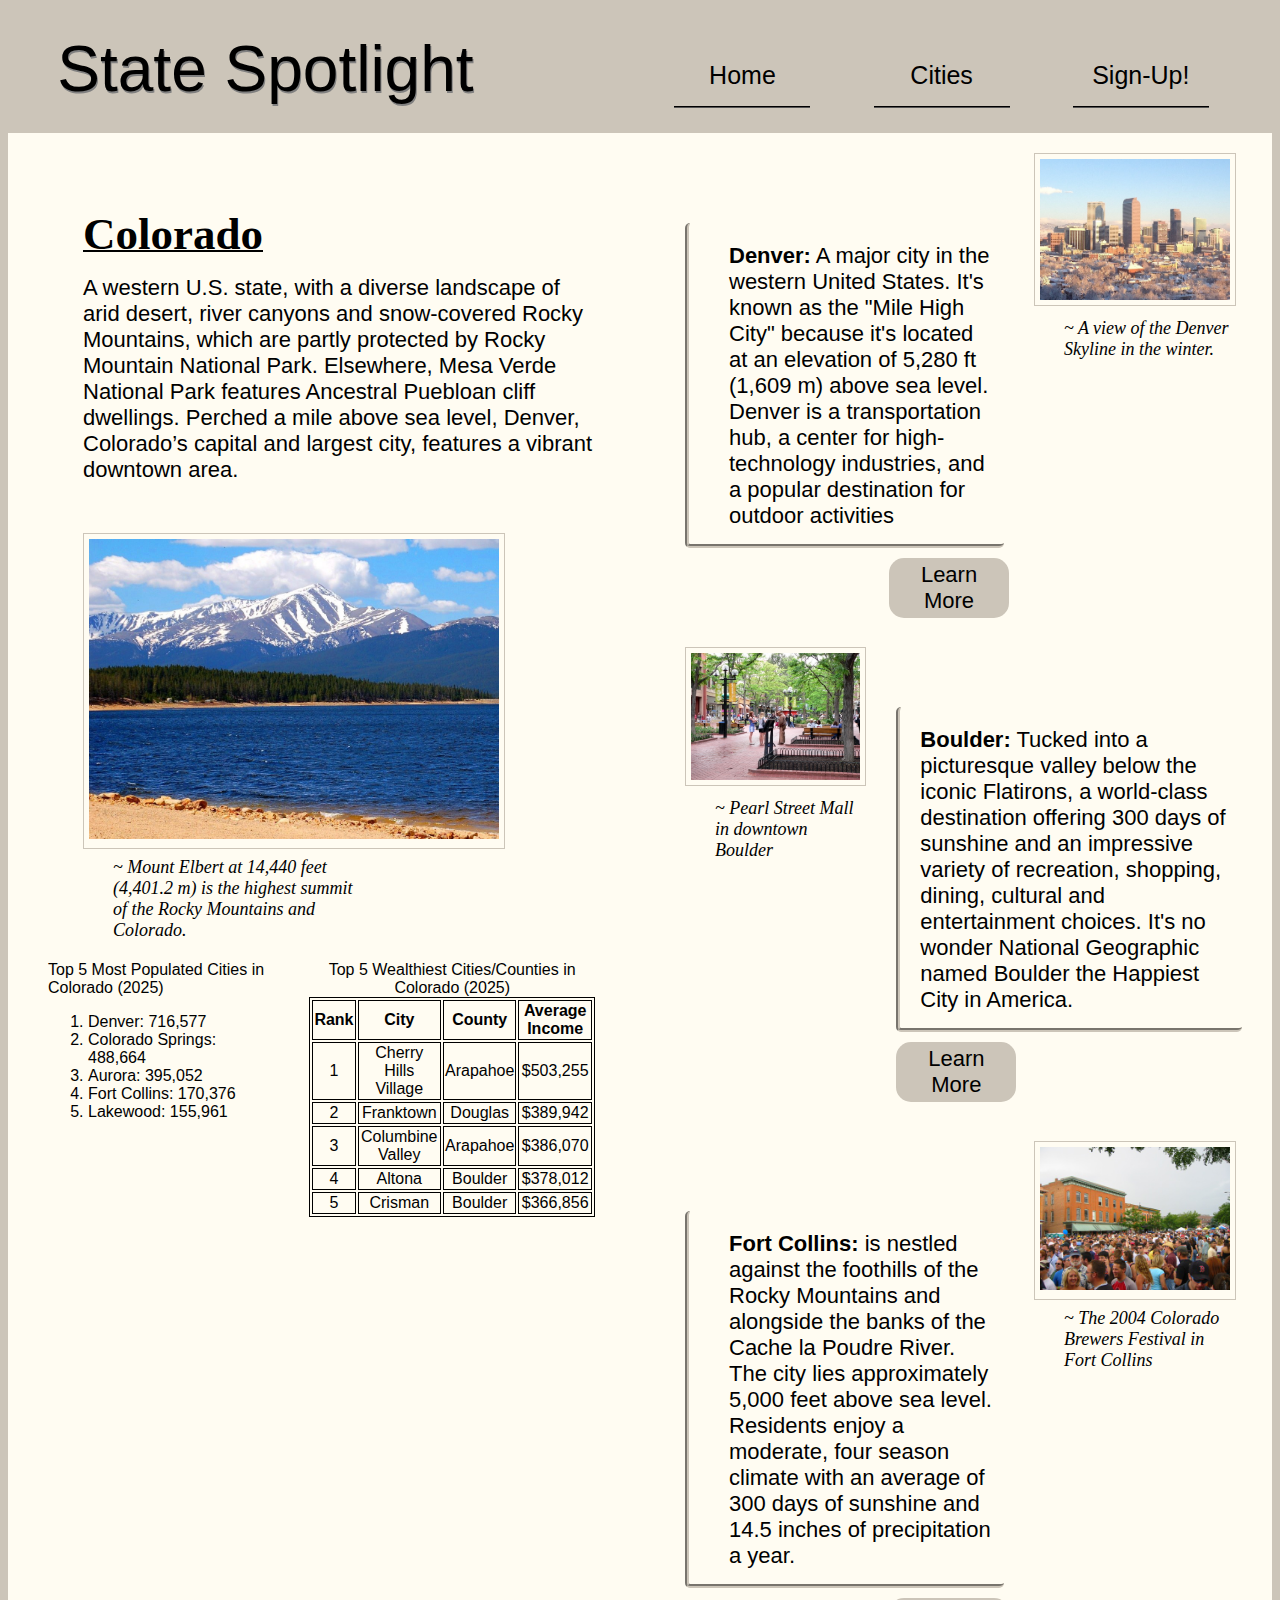
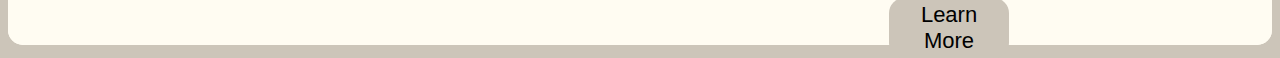
<file: index.html>
<!DOCTYPE html>
<html lang="en">
<head>
    <meta charset="UTF-8">
    <meta name="viewport" content="width=device-width, initial-scale=1.0">
    <link rel="stylesheet" href="styles.css">
    <link rel="icon" type="image/x-icon" href='..\\favicon.ico'>
    <title>State Spotlight: Home</title>
</head>
<body>
    <div id="wrapper">
        <div id="header-wrapper">
            <header>
                <div id="head-1">
                    <div>
                        <h1 id="banner">State Spotlight</h1>
                    </div>
                    
                </div>
                
                <div id="head-2">
                    <nav>
                        <div id="nav">
                            <div>
                                <a href="index.html"><button id="home" class="navBtns">Home</button></a>
                            </div>
                            
                            <div id="citiesDropDown">
                                
                                <ul>
                                    <a id="citiesTag"><button id="home" class="navBtnsP">Cities</button></a>
                                    <li id="capitalCity"><a href="denver.html"><button id="home" class="navBtns">Denver</button></a></li>
                                    <li id="city2"><a href="boulder.html"><button id="home" class="navBtns">Boulder</button></a></li>
                                    <li id="city3"><a href="fortCollins.html"><button id="home" class="navBtns">Fort Collins</button></a></li>
                                </ul>
                            </div>
                            <div>
                                <a href="signUp.html" id="sign"><button id="home" class="navBtns">Sign-Up!</button></a> 
                            </div>
                            
                        </div>
                    </nav> 
                </div>
            </header>
        </div>

        <div id="main-wrapper">
            <div id="main-half-1">
                <div id="stateTitle">
                    <h1 id="main-half-1-header">Colorado</h1>
                    <section id="main-half-1-section">A western U.S. state, with a diverse landscape of arid desert, river canyons and snow-covered Rocky Mountains, which are partly protected by Rocky Mountain National Park. Elsewhere, Mesa Verde National Park features Ancestral Puebloan cliff dwellings. Perched a mile above sea level, Denver, Colorado’s capital and largest city, features a vibrant downtown area.</section>
                </div>
                <div id="main-half-1-img-div">
                    <div class="imgBorder">
                        <img src="images/Mt._Elbert.jpg" alt="Mount Elbert at 14,440 feet (4,401.2 m) is the highest summit of the Rocky Mountains and Colorado." width="800px">
                    </div>
                    <aside id="main-half-1-aside">~ Mount Elbert at 14,440 feet (4,401.2 m) is the highest summit of the Rocky Mountains and Colorado.</aside>
                </div>
                <div id="ol-table">
                    <div id="ol">
                        <figure>
                            <figcaption>Top 5 Most Populated Cities in Colorado (2025)</figcaption>
                            <ol>
                                <li>Denver: 716,577</li>
                                <li>Colorado Springs: 488,664</li>
                                <li>Aurora: 395,052</li>
                                <li>Fort Collins: 170,376</li>
                                <li>Lakewood: 155,961</li>
                            </ol>
                        </figure>
                    </div>
                    <div id="table">
                        <table>
                            <caption>Top 5 Wealthiest Cities/Counties in Colorado (2025)</caption>
                            <tr>
                                <th>Rank</th>
                                <th>City</th>
                                <th>County</th>
                                <th>Average Income</th>
                            </tr>
                            <tr>
                                <td>1</td>
                                <td>Cherry Hills Village</td>
                                <td>Arapahoe</td>
                                <td>$503,255</td>
                            </tr>
                            <tr>
                                <td>2</td>
                                <td>Franktown</td>
                                <td>Douglas</td>
                                <td>$389,942</td>
                            </tr>
                            <tr>
                                <td>3</td>
                                <td>Columbine Valley</td>
                                <td>Arapahoe</td>
                                <td>$386,070</td>
                            </tr>
                            <tr>
                                <td>4</td>
                                <td>Altona</td>
                                <td>Boulder</td>
                                <td>$378,012</td>
                            </tr>
                            <tr>
                                <td>5</td>
                                <td>Crisman</td>
                                <td>Boulder</td>
                                <td>$366,856</td>
                            </tr>
                        </table> 
                    </div>
                </div>
            </div>

            <div id="main-half-2">
                <div id="main-half-2-p1" class="main-half-2-flex">
                    <div id="main-half-2-infoAndButton" class="frame-style-1-flex">
                        <section><h4>Denver:</h4> A major city in the western United States. It's known as the "Mile High City" because it's located at an elevation of 5,280 ft (1,609 m) above sea level. Denver is a transportation hub, a center for high-technology industries, and a popular destination for outdoor activities</section>
                        <a href="denver.html"><button id="learnMoreDenver">Learn More</button></a>
                    </div>
                    <div id="main-half-2-img" class="frame-style-1-flex">
                        <div class="imgBorder">
                            <img id="main-denver-img" src="images/Denver-main.jpg" alt="Image of the Denver City Skyline">
                        </div>
                        <aside id="main-half-2-aside">~ A view of the Denver Skyline in the winter.</aside>
                    </div>
                </div>

                <div id="main-half-2-p2" class="main-half-2-flex">
                    <div id="main-half-2-img" class="frame-style-1-flex">
                        <div class="imgBorder">
                            <img id="main-boulder-img" src="images/Pearl_Street_Mall.jpg" alt="Pearl Street Mall in downtown Boulder">
                        </div>
                        <aside id="main-half-2-aside">~ Pearl Street Mall in downtown Boulder</aside>
                    </div>
                    <div id="main-half-2-p2-infoAndButton" class="frame-style-1-flex">
                        <section><h4>Boulder:</h4> Tucked into a picturesque valley below the iconic Flatirons, a world-class destination offering 300 days of sunshine and an impressive variety of recreation, shopping, dining, cultural and entertainment choices. It's no wonder National Geographic named Boulder the Happiest City in America.</section>
                        <a href="boulder.html"><button id="learnMoreBoulder">Learn More</button></a>
                    </div>
                </div>

                <div id="main-half-2-p3" class="main-half-2-flex">
                    <div id="main-half-2-infoAndButton" class="frame-style-1-flex">
                        <section><h4>Fort Collins:</h4> is nestled against the foothills of the Rocky Mountains and alongside the banks of the Cache la Poudre River. The city lies approximately 5,000 feet above sea level. Residents enjoy a moderate, four season climate with an average of 300 days of sunshine and 14.5 inches of precipitation a year.</section>
                        <a href="fortCollins.html"><button id="learnMoreFC">Learn More</button></a>
                    </div>
                    <div id="main-half-2-img" class="frame-style-1-flex">
                        <div class="imgBorder">
                            <img src="images/Fort_Collins_Brewfest_2004.jpg" alt="The 2004 Colorado Brewers Festival in Fort Collins">
                        </div>
                        <aside id="main-half-2-aside">~ The 2004 Colorado Brewers Festival in Fort Collins</aside>

                    </div>
                </div>
            </div>
        </div>

    </div>

    <script src="index.js"></script>
</body>
</html>
</file>
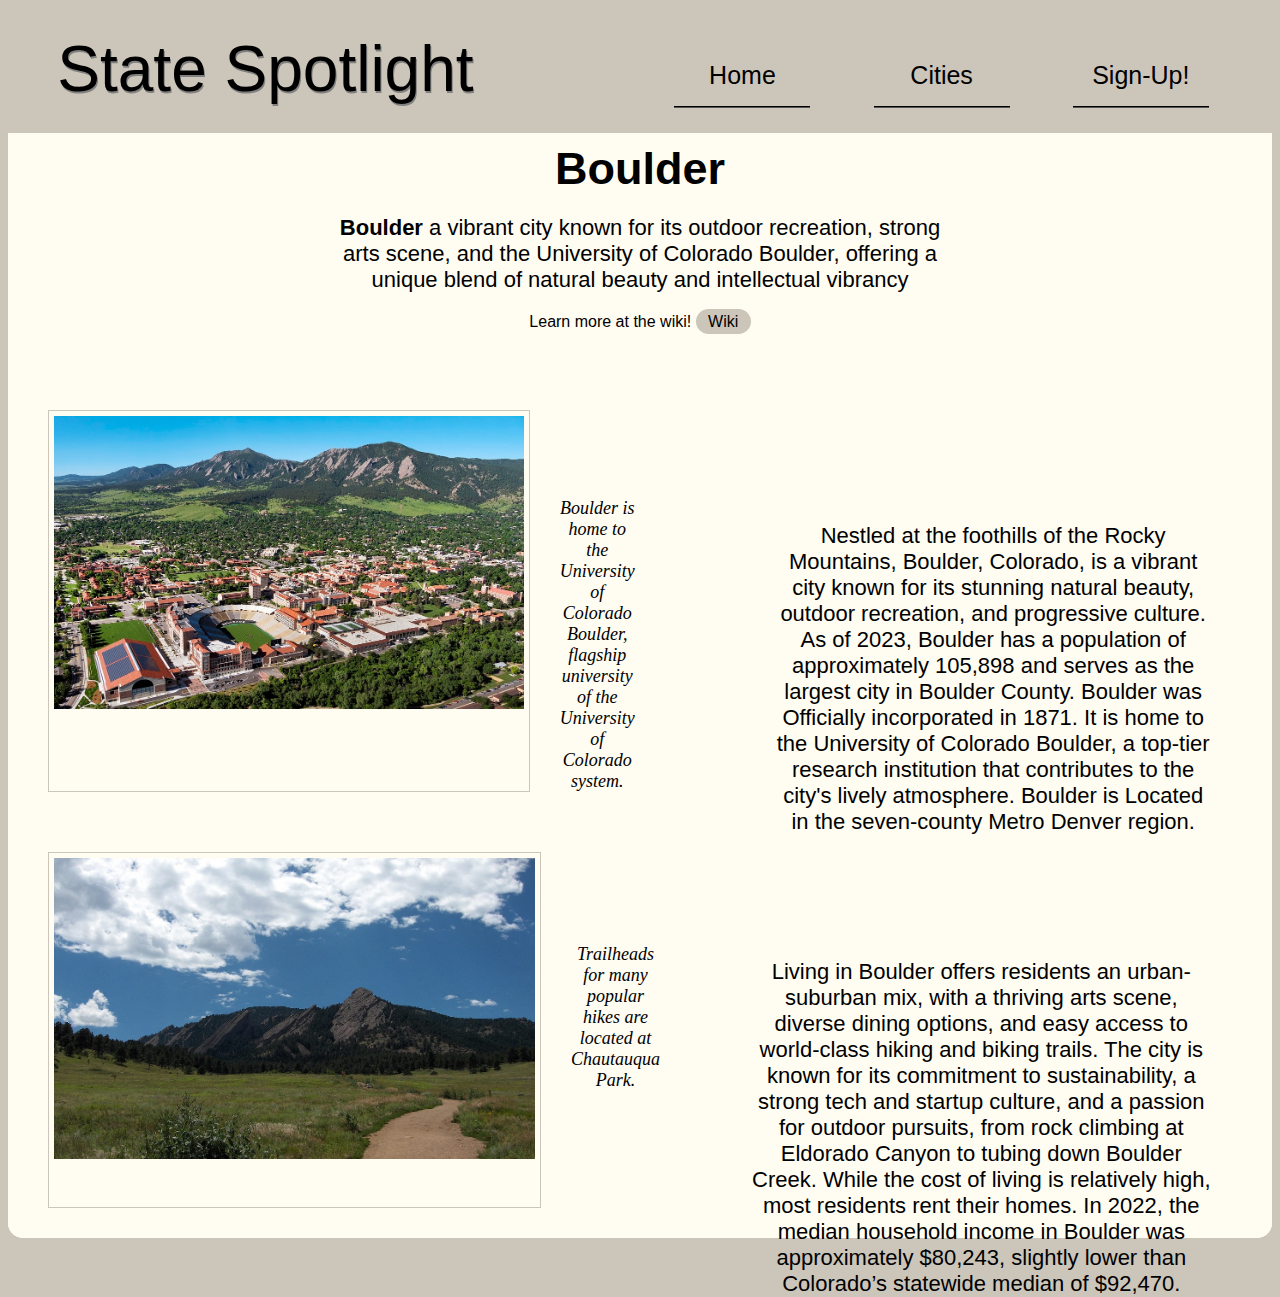
<file: boulder.html>
<!DOCTYPE html>
<html lang="en">
<head>
    <meta charset="UTF-8">
    <meta name="viewport" content="width=device-width, initial-scale=1.0">
    <link rel="stylesheet" href="styles.css">
    <link rel="icon" type="image/x-icon" href='..\\favicon.ico'>
    <title>State Spotlight: Boulder</title>
</head>
<body>
    <div id="wrapper">
        <div id="header-wrapper">
            <header>
                <div id="head-1">
                    <div>
                        <h1 id="banner">State Spotlight</h1>
                    </div>
                    
                </div>
                
                <div id="head-2">
                    <nav>
                        <div id="nav">
                            <div>
                                <a href="index.html"><button id="home" class="navBtns">Home</button></a>
                            </div>
                            
                            <div id="citiesDropDown">
                                
                                <ul>
                                    <a id="citiesTag"><button id="home" class="navBtnsP">Cities</button></a>
                                    <li id="capitalCity"><a href="denver.html"><button id="home" class="navBtns">Denver</button></a></li>
                                    <li id="city2"><a href="boulder.html"><button id="home" class="navBtns">Boulder</button></a></li>
                                    <li id="city3"><a href="fortCollins.html"><button id="home" class="navBtns">Fort Collins</button></a></li>
                                </ul>
                            </div>
                            <div>
                                <a href="signUp.html" id="sign"><button id="home" class="navBtns">Sign-Up!</button></a> 
                            </div>
                            
                        </div>
                    </nav> 
                </div>
            </header>
        </div>

        <div id="main-wrapper">
            <div id="main-flex">
                <div id="main-wrapper-1">
                    <h1 id="cityHeader">Boulder</h1>
                    <section id="citySection"><h4>Boulder</h4> a vibrant city known for its outdoor recreation, strong arts scene, and the University of Colorado Boulder, offering a unique blend of natural beauty and intellectual vibrancy</section>
                    <p id="wikiLink">Learn more at the wiki! <a href="https://en.wikipedia.org/wiki/Boulder,_Colorado" target="_blank"><button id="wikiBtn">Wiki</button></a></p>
                </div>

                <div id="main-wrapper-2">
                    <div id="div-1-mh2">
                        <div class="imgBorder2">
                            <img id="denImg1" src="images/boulder_university.jpg" alt="Boulder is home to the University of Colorado Boulder, flagship university of the University of Colorado system.">
                        </div>
                    
                        <aside id="main-wrapper-2-aside">Boulder is home to the University of Colorado Boulder, flagship university of the University of Colorado system.</aside>
                        
                    </div>
                    
                    <div id="third-div-mw2">
                        <section id="mw2-section">Nestled at the foothills of the Rocky Mountains, Boulder, Colorado, is a vibrant city known for its stunning natural beauty, outdoor recreation, and progressive culture. As of 2023, Boulder has a population of approximately 105,898 and serves as the largest city in Boulder County. Boulder was Officially incorporated in 1871. It is home to the University of Colorado Boulder, a top-tier research institution that contributes to the city's lively atmosphere. Boulder is Located in the seven-county Metro Denver region.</section>
                    </div>
                </div>

                <div id="main-wrapper-3">
                    <div id="div-1-mh2">
                        <div class="imgBorder2">
                            <img id="denImg1" src="images/Bouldercolorado.jpg" alt="Trailheads for many popular hikes are located at Chautauqua Park.">
                        </div>
                         <aside id="main-wrapper-2-aside">Trailheads for many popular hikes are located at Chautauqua Park.</aside>
                    </div>
                    
                    <div id="third-div-mw2">
                        <section id="mw2-section">Living in Boulder offers residents an urban-suburban mix, with a thriving arts scene, diverse dining options, and easy access to world-class hiking and biking trails. The city is known for its commitment to sustainability, a strong tech and startup culture, and a passion for outdoor pursuits, from rock climbing at Eldorado Canyon to tubing down Boulder Creek. While the cost of living is relatively high, most residents rent their homes. In 2022, the median household income in Boulder was approximately $80,243, slightly lower than Colorado’s statewide median of $92,470.</section>
                    </div>
                </div>
            </div>
        </div>

    </div>

    <script src="index.js"></script>
</body>
</html>
</file>
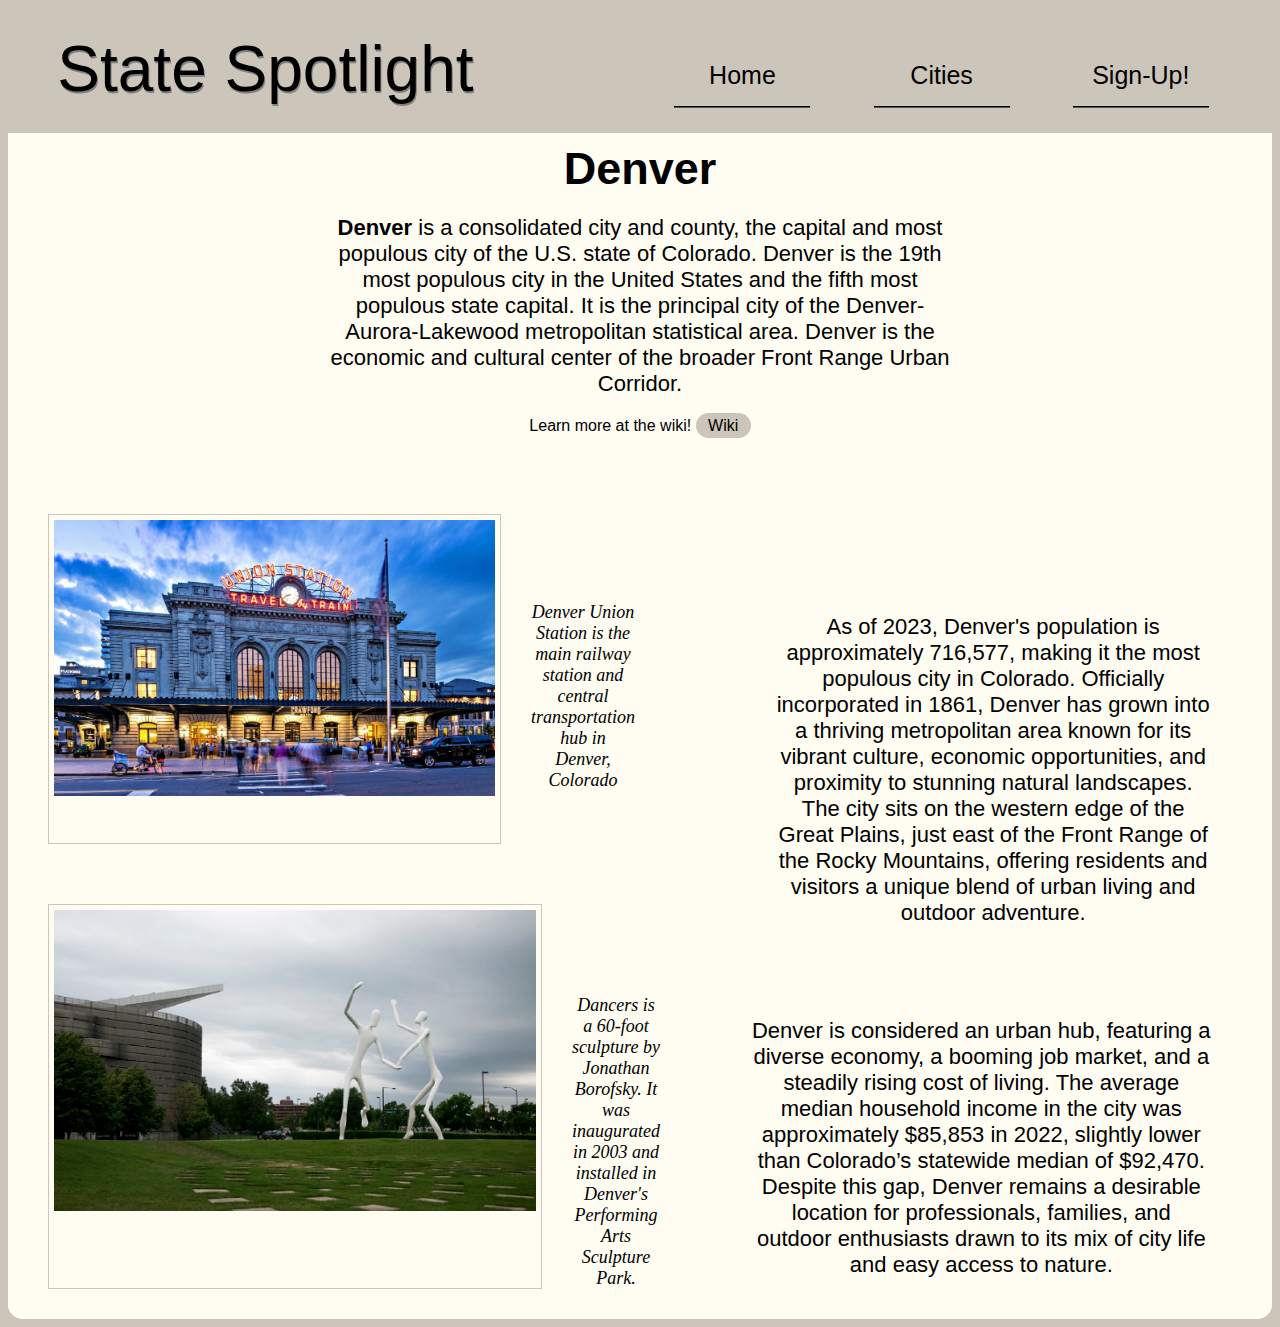
<file: denver.html>
<!DOCTYPE html>
<html lang="en">
<head>
    <meta charset="UTF-8">
    <meta name="viewport" content="width=device-width, initial-scale=1.0">
    <link rel="stylesheet" href="styles.css">
    <link rel="icon" type="image/x-icon" href='..\\favicon.ico'>
    <title>State Spotlight: Denver</title>
</head>
<body>
    <div id="wrapper">
        <div id="header-wrapper">
            <header>
                <div id="head-1">
                    <div>
                        <h1 id="banner">State Spotlight</h1>
                    </div>
                    
                </div>
                
                <div id="head-2">
                    <nav>
                        <div id="nav">
                            <div>
                                <a href="index.html"><button id="home" class="navBtns">Home</button></a>
                            </div>
                            
                            <div id="citiesDropDown">
                                
                                <ul>
                                    <a id="citiesTag"><button id="home" class="navBtnsP">Cities</button></a>
                                    <li id="capitalCity"><a href="denver.html"><button id="home" class="navBtns">Denver</button></a></li>
                                    <li id="city2"><a href="boulder.html"><button id="home" class="navBtns">Boulder</button></a></li>
                                    <li id="city3"><a href="fortCollins.html"><button id="home" class="navBtns">Fort Collins</button></a></li>
                                </ul>
                            </div>
                            <div>
                                <a href="signUp.html" id="sign"><button id="home" class="navBtns">Sign-Up!</button></a> 
                            </div>
                            
                        </div>
                    </nav> 
                </div>
            </header>
        </div>

        <div id="main-wrapper">
            <div id="main-flex">
                <div id="main-wrapper-1">
                    <h1 id="cityHeader">Denver</h1>
                    <section id="citySection"><h4>Denver</h4> is a consolidated city and county, the capital and most populous city of 
                        the U.S. state of Colorado. Denver is the 19th most populous city in 
                        the United States and the fifth most populous state capital. It is the principal city of the Denver-Aurora-Lakewood 
                        metropolitan statistical area. Denver is the economic and cultural center of the broader Front Range Urban Corridor.</section>
                    <p id="wikiLink">Learn more at the wiki! <a href="https://en.wikipedia.org/wiki/Denver" target="_blank"><button id="wikiBtn">Wiki</button></a></p>
                </div>

                <div id="main-wrapper-2">
                    <div id="div-1-mh2">
                        <div class="imgBorder2">
                            <img id="denImg1" src="images/denver_union_station_exterior.jpg" alt="Denver Union Station is the main railway station and central transportation hub in Denver, Colorado">
                        </div>
                    
                        <aside id="main-wrapper-2-aside">Denver Union Station is the main railway station and central transportation hub in Denver, Colorado</aside>
                        
                    </div>
                    
                    <div id="third-div-mw2">
                        <section id="mw2-section">As of 2023, Denver's population is approximately 716,577, making it the most populous city in Colorado. Officially incorporated in 1861, Denver has grown into a thriving metropolitan area known for its vibrant culture, economic opportunities, and proximity to stunning natural landscapes. The city sits on the western edge of the Great Plains, just east of the Front Range of the Rocky Mountains, offering residents and visitors a unique blend of urban living and outdoor adventure.</section>
                    </div>
                </div>

                <div id="main-wrapper-3">
                    <div id="div-1-mh2">
                        <div class="imgBorder2">
                            <img id="denImg1" src="images/dancers-pac-denver.jpg" alt="Dancers is a 60-foot sculpture by Jonathan Borofsky. It was inaugurated in 2003 and installed in Denver's Performing Arts Sculpture Park.">
                        </div>
                         <aside id="main-wrapper-2-aside">Dancers is a 60-foot sculpture by Jonathan Borofsky. It was inaugurated in 2003 and installed in Denver's Performing Arts Sculpture Park.</aside>
                    </div>
                    
                    <div id="third-div-mw2">
                        <section id="mw2-section">Denver is considered an urban hub, featuring a diverse economy, a booming job market, and a steadily rising cost of living. The average median household income in the city was approximately $85,853 in 2022, slightly lower than Colorado’s statewide median of $92,470. Despite this gap, Denver remains a desirable location for professionals, families, and outdoor enthusiasts drawn to its mix of city life and easy access to nature.</section>
                    </div>
                </div>
            </div>
        </div>

    </div>

    <script src="index.js"></script>
</body>
</html>
</file>
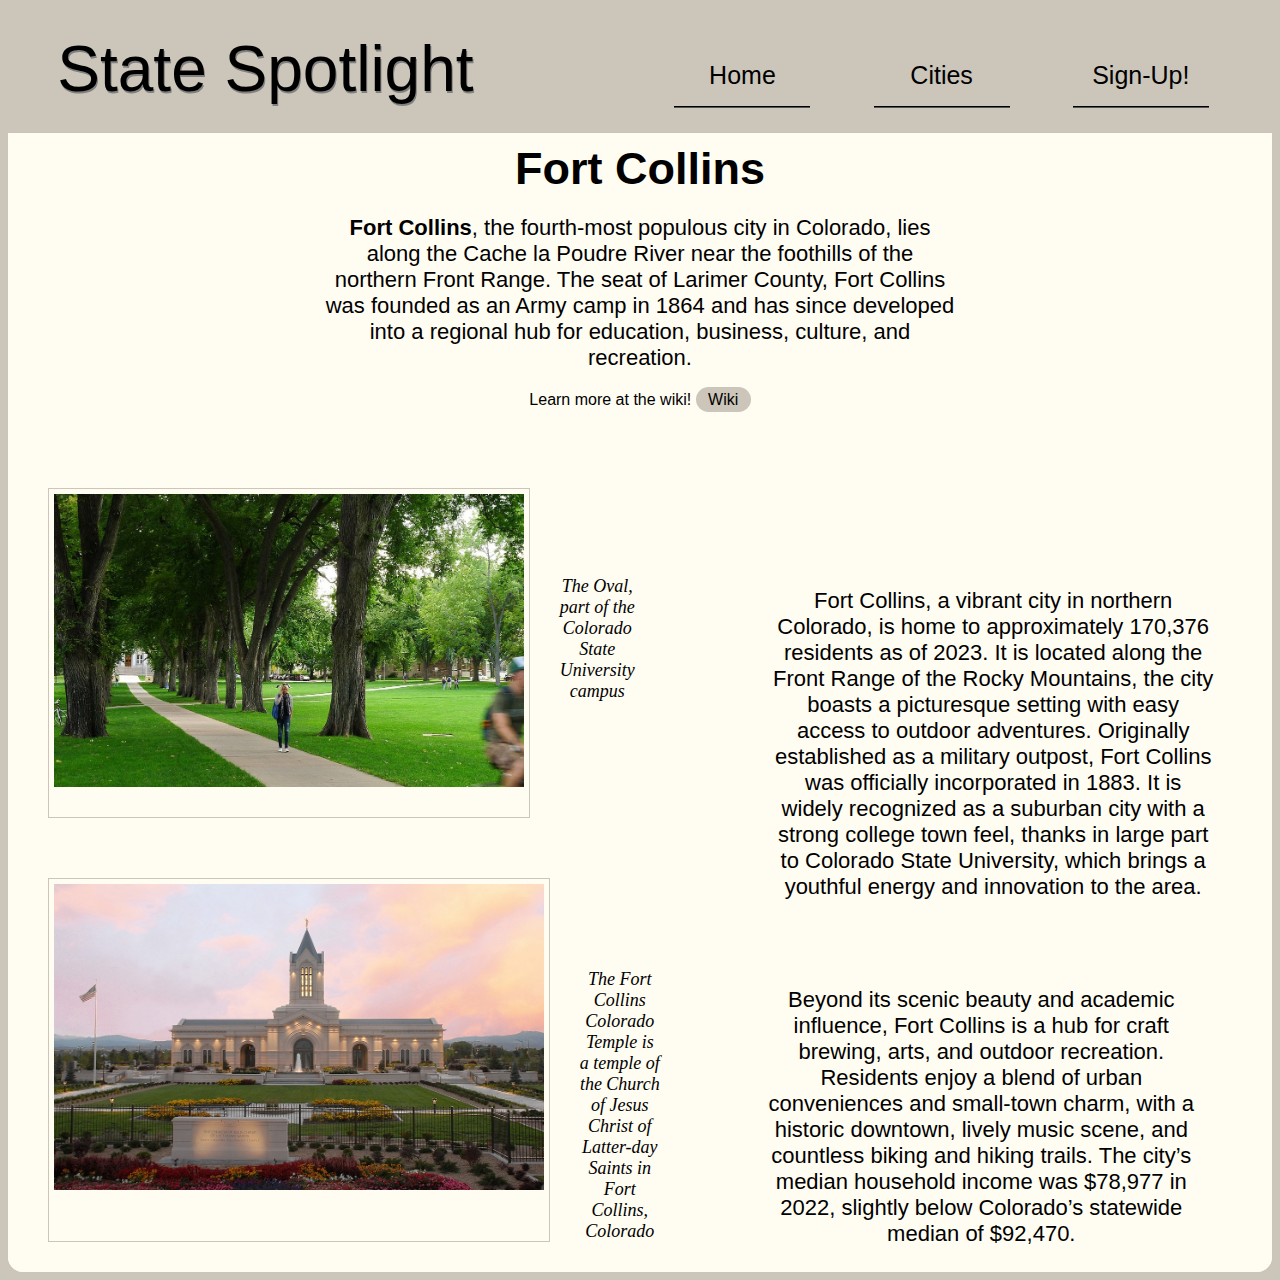
<file: fortCollins.html>
<!DOCTYPE html>
<html lang="en">
<head>
    <meta charset="UTF-8">
    <meta name="viewport" content="width=device-width, initial-scale=1.0">
    <link rel="stylesheet" href="styles.css">
    <link rel="icon" type="image/x-icon" href='..\\favicon.ico'>
    <title>State Spotlight: Fort Collins</title>
</head>
<body>
    <div id="wrapper">
        <div id="header-wrapper">
            <header>
                <div id="head-1">
                    <div>
                        <h1 id="banner">State Spotlight</h1>
                    </div>
                    
                </div>
                
                <div id="head-2">
                    <nav>
                        <div id="nav">
                            <div>
                                <a href="index.html"><button id="home" class="navBtns">Home</button></a>
                            </div>
                            
                            <div id="citiesDropDown">
                                
                                <ul>
                                    <a id="citiesTag"><button id="home" class="navBtnsP">Cities</button></a>
                                    <li id="capitalCity"><a href="denver.html"><button id="home" class="navBtns">Denver</button></a></li>
                                    <li id="city2"><a href="boulder.html"><button id="home" class="navBtns">Boulder</button></a></li>
                                    <li id="city3"><a href="fortCollins.html"><button id="home" class="navBtns">Fort Collins</button></a></li>
                                </ul>
                            </div>
                            <div>
                                <a href="signUp.html" id="sign"><button id="home" class="navBtns">Sign-Up!</button></a> 
                            </div>
                            
                        </div>
                    </nav> 
                </div>
            </header>
        </div>

        <div id="main-wrapper">
            <div id="main-flex">
                <div id="main-wrapper-1">
                    <h1 id="cityHeader">Fort Collins</h1>
                    <section id="citySection"><h4>Fort Collins</h4>, the fourth-most populous city in Colorado, lies along the Cache la Poudre River near the foothills of the northern Front Range. The seat of Larimer County, Fort Collins was founded as an Army camp in 1864 and has since developed into a regional hub for education, business, culture, and recreation.</section>
                    <p id="wikiLink">Learn more at the wiki! <a href="https://en.wikipedia.org/wiki/Fort_Collins,_Colorado" target="_blank"><button id="wikiBtn">Wiki</button></a></p>
                </div>

                <div id="main-wrapper-2">
                    <div id="div-1-mh2">
                        <div class="imgBorder2">
                            <img id="denImg1" src="images/fortCollins-1.jpg" alt="The Oval, part of the CSU campus">
                        </div>
                    
                        <aside id="main-wrapper-2-aside">The Oval, part of the Colorado State University campus</aside>
                        
                    </div>
                    
                    <div id="third-div-mw2">
                        <section id="mw2-section">Fort Collins, a vibrant city in northern Colorado, is home to approximately 170,376 residents as of 2023. It is located along the Front Range of the Rocky Mountains, the city boasts a picturesque setting with easy access to outdoor adventures. Originally established as a military outpost, Fort Collins was officially incorporated in 1883. It is widely recognized as a suburban city with a strong college town feel, thanks in large part to Colorado State University, which brings a youthful energy and innovation to the area.</section>
                    </div>
                </div>

                <div id="main-wrapper-3">
                    <div id="div-1-mh2">
                        <div class="imgBorder2">
                            <img id="denImg1" src="images/fortCollins-2.jpg" alt="The Fort Collins Colorado Temple is a temple of the Church of Jesus Christ of Latter-day Saints in Fort Collins, Colorado">
                        </div>
                         <aside id="main-wrapper-2-aside">The Fort Collins Colorado Temple is a temple of the Church of Jesus Christ of Latter-day Saints in Fort Collins, Colorado</aside>
                    </div>
                    
                    <div id="third-div-mw2">
                        <section id="mw2-section">Beyond its scenic beauty and academic influence, Fort Collins is a hub for craft brewing, arts, and outdoor recreation. Residents enjoy a blend of urban conveniences and small-town charm, with a historic downtown, lively music scene, and countless biking and hiking trails. The city’s median household income was $78,977 in 2022, slightly below Colorado’s statewide median of $92,470.</section>
                    </div>
                </div>
            </div>
        </div>

    </div>

    <script src="index.js"></script>
</body>
</html>
</file>
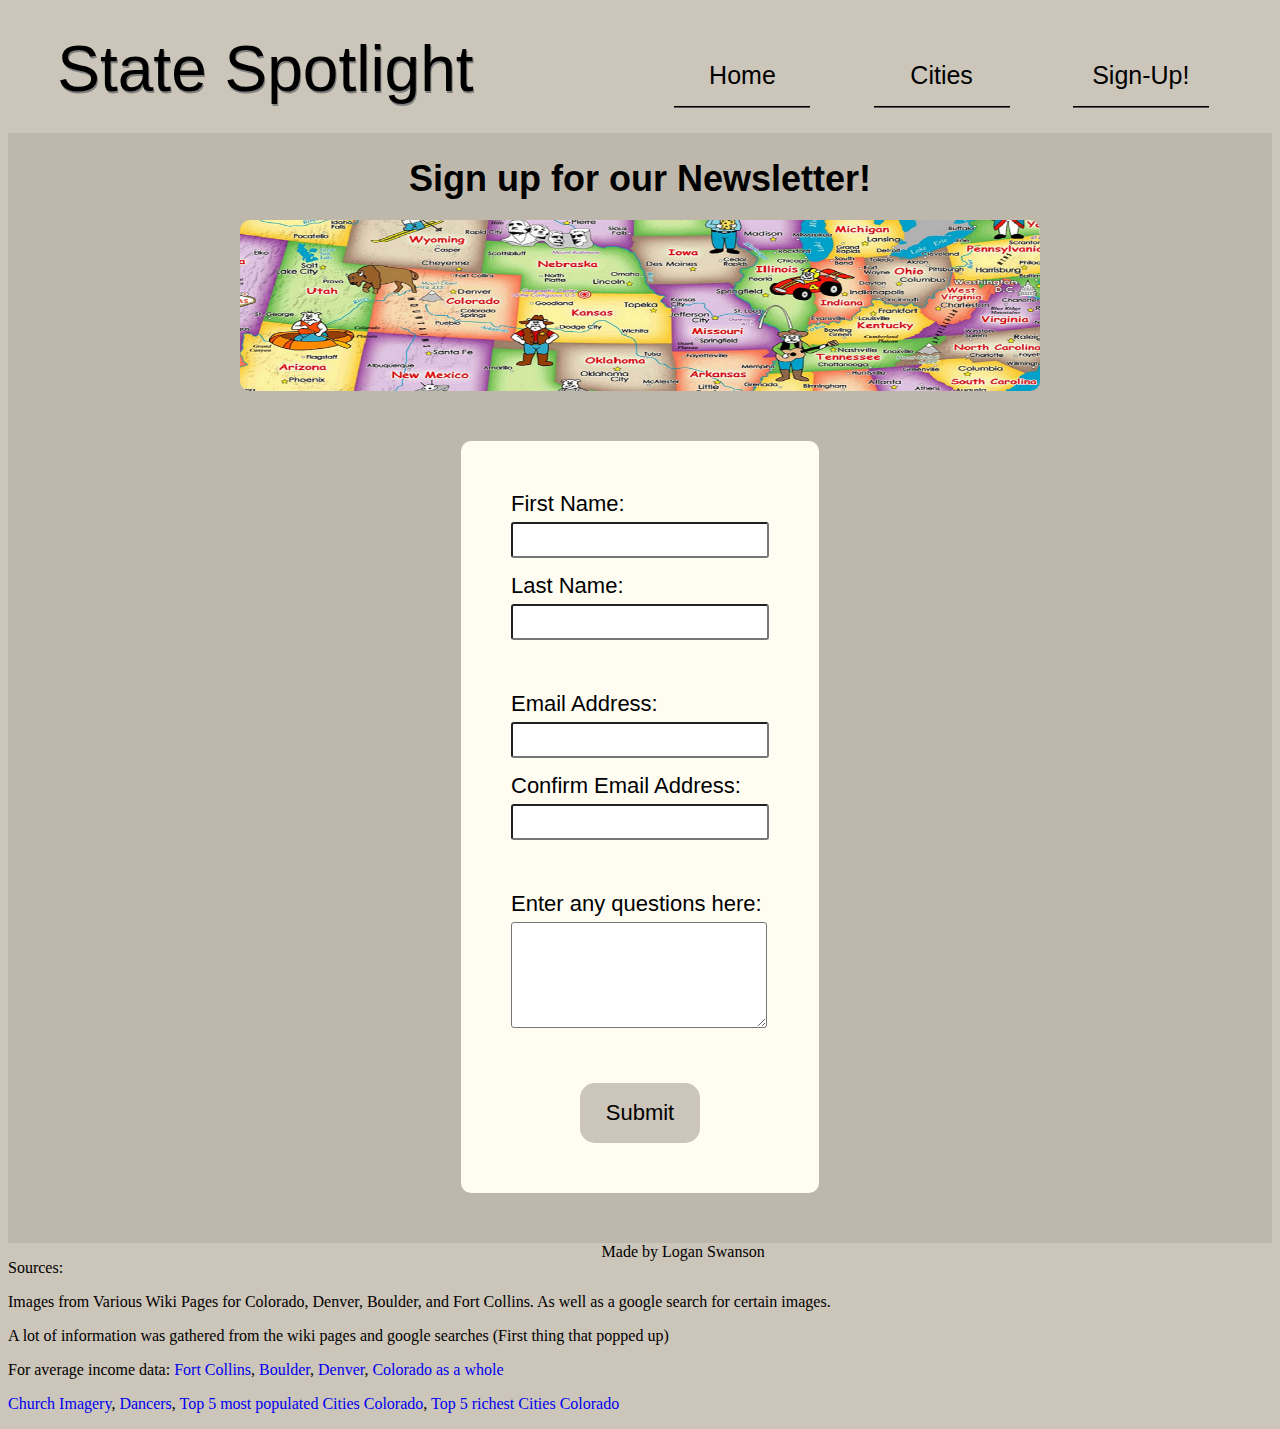
<file: signUp.html>
<!DOCTYPE html>
<html lang="en">
<head>
    <meta charset="UTF-8">
    <meta name="viewport" content="width=device-width, initial-scale=1.0">
    <link rel="stylesheet" href="styles.css">
    <link rel="icon" type="image/x-icon" href='..\\favicon.ico'>
    <title>State Spotlight: Sign Up</title>
</head>
<body>
    <div id="wrapper">
        <div id="header-wrapper">
            <header>
                <div id="head-1">
                    <div>
                        <h1 id="banner">State Spotlight</h1>
                    </div>
                    
                </div>
                
                <div id="head-2">
                    <nav>
                        <div id="nav">
                            <div>
                                <a href="index.html"><button id="home" class="navBtns">Home</button></a>
                            </div>
                            
                            <div id="citiesDropDown">
                                
                                <ul>
                                    <a id="citiesTag"><button id="home" class="navBtnsP">Cities</button></a>
                                    <li id="capitalCity"><a href="denver.html"><button id="home" class="navBtns">Denver</button></a></li>
                                    <li id="city2"><a href="boulder.html"><button id="home" class="navBtns">Boulder</button></a></li>
                                    <li id="city3"><a href="fortCollins.html"><button id="home" class="navBtns">Fort Collins</button></a></li>
                                </ul>
                            </div>
                            <div>
                                <a href="signUp.html" id="sign"><button id="home" class="navBtns">Sign-Up!</button></a> 
                            </div>
                            
                        </div>
                    </nav> 
                </div>
            </header>
        </div>

        <div id="signup-mes">
            <h1 id="signup-mes-h1">Sign up for our Newsletter!</h1>
            <div id="div-sign-img">
                <img src="images/signup-banner.png" alt="Banner image containing colored states in the background with cartoon characters spread throughout." id="signup-img">
            </div>
        </div>
        <div id="main-wrapper-sign">
            <div id="form-container">
                <form onsubmit="formSubmitted(event)">
                    <label class="label" for="firstName">First Name:</label><br>
                    <input class="textBoxForm" type="text" id="firstName"><br>
                    
                    <label class="label" for="lastName">Last Name:</label><br>
                    <input class="textBoxForm" type="text" id="lastName"><br><br><br>
                    
                    <label class="label" for="email">Email Address:</label><br>
                    <input class="textBoxForm" type="text" id="email"><br>

                    <label class="label" for="emailConfirm">Confirm Email Address:</label><br>
                    <input class="textBoxForm" type="text" id="emailConfirm"><br><br><br>

                    <label class="label" for="questions">Enter any questions here:</label><br>
                    <textarea class="textAreaForm" id="questions"></textarea><br><br>
                    <br>

                    <div id="btnDiv">
                        <input id="submitBtn" type="submit" value="Submit">
                    </div>
                </form>
            </div>
        </div>
        <p id="signature">Made by Logan Swanson</p>
    </div>

    <footer>
        <div>
            <p>Sources:</p>
            <p>Images from Various Wiki Pages for Colorado, Denver, Boulder, and Fort Collins. As well as a google search for certain images.</p>
            <p>A lot of information was gathered from the wiki pages and google searches (First thing that popped up)</p>
            <p>For average income data: <a href="https://datausa.io/profile/geo/fort-collins-co">Fort Collins</a>, <a href="https://www.census.gov/quickfacts/fact/table/bouldercountycolorado/PST045223">Boulder</a>, <a href="https://www.point2homes.com/US/Neighborhood/CO/Denver-Demographics.html">Denver</a>, <a href="https://www.census.gov/quickfacts/fact/table/CO/BZA210222">Colorado as a whole</a></p>
            <p><a href="https://www.thechurchnews.com/almanac/temples/fort-collins-colorado/">Church Imagery</a>, <a href="https://denverpublicart.org/public-arts/dancers/">Dancers</a>, <a href="https://www.colorado-demographics.com/cities_by_population">Top 5 most populated Cities Colorado</a>, <a href="https://www.colorado-demographics.com/richest_cities">Top 5 richest Cities Colorado</a></p>
        </div>
    </footer>

    <script src="index.js"></script>
</body>
</html>
</file>
<file: styles.css>
body {
    background-color: #CCC5B9;
}

#wrapper {
    font-family: 'Times New Roman', Courier, monospace;
    background-color: #FFFCF2;
    width: 100%;
    border-radius: 15px;
}

header {
    height: 125px;
    display: flex;
}

#header-wrapper {
    background-color: #CCC5B9;
    height: 125px;
    
}

#citiesDropDown > ul > li {
    visibility: hidden;
}

#head-1 {
    width: 50%;
    text-align: left;
}

#head-1 > div {
    position: relative;
    bottom: 15%;
    
}

#banner {
    display: block;
    margin-left: 7.8%;
    font-size: 4rem;
    font-weight: 400;
    font-family: 'Gill Sans', 'Gill Sans MT', Calibri, 'Trebuchet MS', sans-serif;
    text-shadow: 1px 2px gray;
}

#head-2 {
    width: 50%;
    text-align: center;
}

#citiesDropDown {
    display:block
    
}

#citiesDropDown > ul {
    display: block;
    list-style-type: none;
    text-align: center;
    padding-left: 0;
    margin-top: 0;
}


#home {
    display: block;
}

#sign {
    display: block;
}

nav {
    position: relative;
    height: 100px;
    top: 25%;
   
}

#nav {
    display: flex;
    justify-content: flex-end;
    position: relative;
    height: 100%;
    /* gap: 10px; */
}



#nav div {
    text-align: center;
    margin-right: 10%;
}

#home {
    position: relative;
    top: 5%;
}


ul {
    position: relative;
    top: 5%;
}

#sign {
    position: relative;
    top: 5%;
}

a {
    text-decoration: none;
}

button {
    border-color: black;
    border-style: groove;
    border-right: 10px;
    border-left: 10px;
    border-top: 10px;
    border-radius: 0px;
}

.navBtnsP {
    background-color: #CCC5B9;
    width: 8.5rem;
    height: 4rem;
    border-radius: 0px;
    font-family: 'Gill Sans', 'Gill Sans MT', Calibri, 'Trebuchet MS', sans-serif;
    font-size: 25px;
}

.navBtns {
    background-color: #CCC5B9;
    width: 8.5rem;
    height: 4rem;
    border-radius: 0px;
    font-family: 'Gill Sans', 'Gill Sans MT', Calibri, 'Trebuchet MS', sans-serif;
    font-size: 25px;
}

.navBtns:hover {
    background-color: #b9b3a9;
    cursor: pointer;
}

#citiesTag:hover + li {
    animation-duration: 200ms;
    animation-name: flip-fade-in;
    
}

#citiesTag:hover + li + li {
    animation-duration: 300ms;
    animation-name: flip-fade-in;
}

#citiesTag:hover + li + li + li {
    animation-duration: 400ms;
    animation-name: flip-fade-in;
}




#main-wrapper {
    display: flex;
    background-color: #FFFCF2;
    border-radius: 15px;
}


#main-half-1 {
    width: 50%;
    padding-right: 45px;
    border-radius: 15px;
}

#main-half-2 {
    width: 50%;
    display: flex;
    padding-left: 45px;
    flex-direction: column;
}

.main-half-2-flex {
    height: 33%;
    padding-top: 60px;
    padding-bottom:60px;
}

#main-denver-img {
    display: block;
}

#main-boulder-img {
    display: block;
    
}


img {
    max-width: 100%;
    height: auto;
    width: auto; 
}

.imgBorder {
    max-width: 80%;
    display: inline-block;
    border: 1px;
    border-style: groove;
    border-color: #CCC5B9;
    padding: 5px;
    
    
}

.main-half-2-flex {
    display: flex;
    padding-top: 20px;
    padding-bottom: 5px;
}

#main-half-2-infoAndButton {
    width: 66%;
}

#main-half-2-p2-infoAndButton {
    width: 80%;
    
}


#main-half-2-infoAndButton > section {
    padding-top: 20px;
    padding-left: 40px;
    padding-right: 10px;
    padding-bottom: 15px;
    font-size: 22px;
    border-top: 0px;
    border-bottom: 4px;
    border-left: 4px;
    border-right: 0px;
    border-color: #CCC5B9;
    border-style: groove;
    margin-right: 30px;
    border-radius: 5px;
    margin-top: 70px;
    font-family: 'Gill Sans', 'Gill Sans MT', Calibri, 'Trebuchet MS', sans-serif;

}

#main-half-2-p2-infoAndButton > section {
    padding-top: 20px;
    padding-left: 20px;
    padding-right: 10px;
    padding-bottom: 15px;
    font-size: 22px;
    border-top: 0px;
    border-bottom: 4px;
    border-left: 4px;
    border-right: 0px;
    border-color: #CCC5B9;
    border-style: groove;
    margin-right: 30px;
    border-radius: 5px;
    margin-top: 60px;
    font-family: 'Gill Sans', 'Gill Sans MT', Calibri, 'Trebuchet MS', sans-serif;

}

h4 {
    display: inline;
}

#learnMoreDenver {
    margin-top: 10px;
    float: right;
    margin-right: 25px;
    height: 60px;
    width: 120px;
    font-family: 'Gill Sans', 'Gill Sans MT', Calibri, 'Trebuchet MS', sans-serif;
    font-size: 22px;
    border: none;
    background-color: #CCC5B9;
    border-radius: 15px;
}

#learnMoreDenver:hover {
    cursor: pointer;
    background-color: #b9b3a9;
}

#learnMoreBoulder {
    margin-top: 10px;
    float: left;
    margin-right: 25px;
    height: 60px;
    width: 120px;
    font-family: 'Gill Sans', 'Gill Sans MT', Calibri, 'Trebuchet MS', sans-serif;
    font-size: 22px;
    border: none;
    background-color: #CCC5B9;
    border-radius: 15px;
}

#learnMoreBoulder:hover {
    cursor: pointer;
    background-color: #b9b3a9;
}

#learnMoreFC {
    margin-top: 10px;
    float: right;
    margin-right: 25px;
    height: 60px;
    width: 120px;
    font-family: 'Gill Sans', 'Gill Sans MT', Calibri, 'Trebuchet MS', sans-serif;
    font-size: 22px;
    border: none;
    background-color: #CCC5B9;
    border-radius: 15px;
}

#learnMoreFC:hover {
    cursor: pointer;
    background-color: #b9b3a9;
}

#main-half-2-img {
   display: inline-block;
   width: 45%;
}

#main-half-1-header {
    padding-left: 75px;
    font-size: 45px;
    text-decoration: underline;
    text-decoration-thickness: 2px;
    margin-top: 75px;
    margin-bottom: 15px;
    
}

#main-half-1-section {
    font-family: 'Gill Sans', 'Gill Sans MT', Calibri, 'Trebuchet MS', sans-serif;

    padding-left: 75px;
    font-size: 22px;
}



#main-half-1-img-div {
    margin-top: 50px;
    margin-left: 75px;
}

#main-half-1-aside {
    width: 50%;
    padding-left: 15px;
    margin-left: 15px;
    margin-bottom: 20px;
    margin-top: 8px;
    font-size: 18px;
    font-style: italic;
    
}

#main-half-2-aside {
    width: 70%;
    padding-left: 15px;
    margin-left: 15px;
    /* margin-bottom: 20px; */
    margin-top: 8px;
    font-size: 18px;
    font-style: italic;
    
}









#main-flex {
    display: flex;
    flex-direction: column;
    width: 100%;
}

#cityHeader {
    text-align: center;
    margin-top: 10px;
    margin-bottom: 20px;
    font-size: 45px;
    font-family: 'Gill Sans', 'Gill Sans MT', Calibri, 'Trebuchet MS', sans-serif;
}


#cityHeader + section {
    text-align: center;
}

.imgBorder2 {
    max-width: 80%;
    display: inline-block;
    border: 1px;
    border-style: groove;
    border-color: #CCC5B9;
    padding: 5px;
    
}

#main-wrapper-1 {
    margin-bottom: 30px;
}


#main-wrapper-2 {
    margin-top: 30px;
    margin-bottom: 30px;
    display: flex;
    gap: 50px;
}
#main-wrapper-3 {
    margin-top: 30px;
    margin-bottom: 30px;
    display: flex;
}


#main-wrapper-2-aside {
    position: relative;
    text-align: center;
    height: 50%;
    padding-top: 15%;
    padding-left: 30px;
    width: 20%;
    font-style: italic;
    font-size: 18px;
}



#div-1-mh2 {
    width: 50%;
    display: flex;
    margin-left: 40px;
}

#div-1-mh3 {
    width: 33%;
    height: 100%;
    margin-left: 40px;
}

#third-div-mw2 {
    
    /* margin-left: 200px; */
    text-align: center;
    width: 50%;
    font-family: 'Gill Sans', 'Gill Sans MT', Calibri, 'Trebuchet MS', sans-serif;
    font-size: 22px;
    
}

#third-div-mw2 > section {
    top: 25%;
    position: relative;
}

#denImg2 {
    max-width: 100%;
    max-height: 100%;
    display: block;
    object-fit: contain;
}


#citySection {
    margin-right: 25%;
    margin-left: 25%;
    font-family: 'Gill Sans', 'Gill Sans MT', Calibri, 'Trebuchet MS', sans-serif;
    font-size: 22px;
} 

#mw2-section {
    margin-left: 15%;
    margin-right: 15%;
    margin-top: 3%;
    width: 75%;
}

#wikiLink {
    font-family: 'Gill Sans', 'Gill Sans MT', Calibri, 'Trebuchet MS', sans-serif;
    font-size: 16px;
    text-align: center;
}

#wikiBtn {
    width: 55px;
    height: 25px;
    font-family: 'Gill Sans', 'Gill Sans MT', Calibri, 'Trebuchet MS', sans-serif;
    font-size: 16px;
    border: none;
    background-color: #CCC5B9;
    border-radius: 15px;
}

#wikiBtn:hover {
    cursor: pointer;
    background-color: #b9b3a9;
}




#ol-table {
    display: flex;
    margin-bottom: 20px;
}

#ol {
    font-family: 'Gill Sans', 'Gill Sans MT', Calibri, 'Trebuchet MS', sans-serif;
}

table, th, td {
    border:1px solid black;
    font-family: 'Gill Sans', 'Gill Sans MT', Calibri, 'Trebuchet MS', sans-serif;
}

td {
    text-align: center;
}

figure {
    margin-top: 0px;
}






#main-wrapper-sign {
    display: flex;
    justify-content: center;
    background-color: #beb8ac;
}


#form-container{
    margin-top: 50px;
    margin-bottom: 50px;
    background-color: #FFFCF2;
    padding: 50px;
    border-radius: 10px;
}

#signup-mes {
    background-color: #beb8ac;
    margin: 0px;
    display: flex;
    justify-content: center;
    flex-direction: column;
}

#signup-mes-h1 {
    background-color: #beb8ac;
    margin: 0px;
    text-align: center;
    padding-top: 25px;
    font-family: 'Gill Sans', 'Gill Sans MT', Calibri, 'Trebuchet MS', sans-serif;
    font-size: 36px;
}

#signup-img {
    max-width: 800px;
    /* width: 600px; */
    display: block;
    
    margin-top: 20px;
    border-radius: 10px;
}

#div-sign-img {
    display: flex;
    justify-content: center;
}

.label {
    font-family: 'Gill Sans', 'Gill Sans MT', Calibri, 'Trebuchet MS', sans-serif;
    font-size: 22px;
}

.textBoxForm {
    width: 250px;
    height: 30px;
    margin-top: 5px;
    margin-bottom: 15px;
    font-size: 22px;
    border-radius: 3px;
}

.textAreaForm {
    width: 250px;
    height: 100px;
    margin-top: 5px;
    margin-bottom: 15px;
    font-size: 14px;
    border-radius: 3px;
}

#btnDiv {
    display: flex;
    justify-content: center;
}

#submitBtn {
    width: 125px;
    height: 50px;
    font-family: 'Gill Sans', 'Gill Sans MT', Calibri, 'Trebuchet MS', sans-serif;
    font-size: 22px;
    height: 60px;
    width: 120px;
    border: none;
    background-color: #CCC5B9;
    border-radius: 15px;
}

#submitBtn:hover {
    cursor: pointer;
    background-color: #b9b3a9;
}


#signature {
    position: absolute;
    background-color: #CCC5B9;
    margin: 0;
    left: 47%;
    text-align: center;
}


@keyframes flip-fade-in {
    0% {
        opacity: 0%;
        transform: rotate(0deg) scaleX(0);
    }
    25% {
        opacity: 25%;
        
    }
    50% {
        opacity: 50%;
    }
    75% {
        opacity: 75%;
        
    }
    100% {
        opacity: 100%;
        
    }
    
}
</file>
